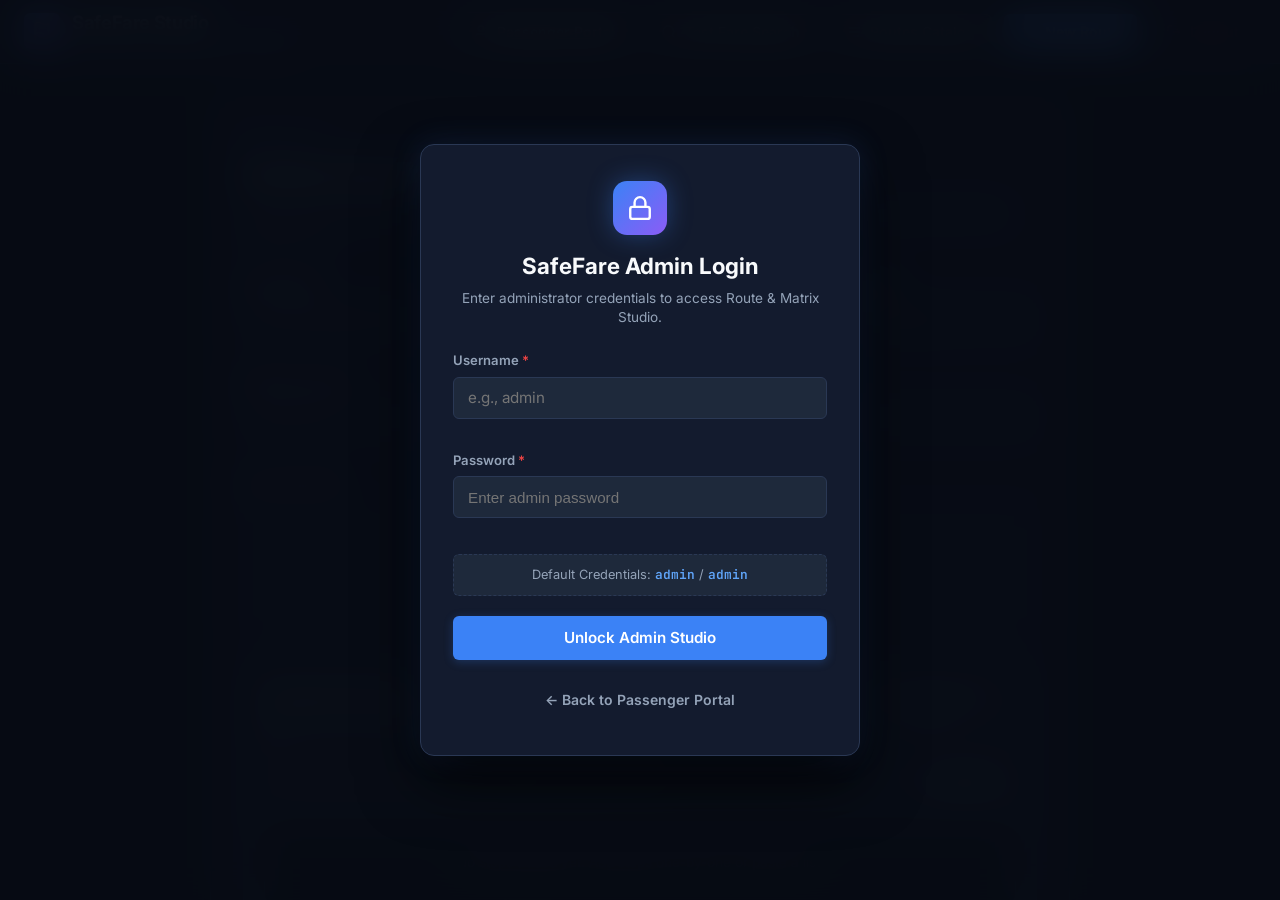
<file: ui/index.html>
<!DOCTYPE html>
<html lang="en">
<head>
  <meta charset="UTF-8">
  <meta name="viewport" content="width=device-width, initial-scale=1.0">
  <meta http-equiv="Cache-Control" content="no-cache, no-store, must-revalidate">
  <meta http-equiv="Pragma" content="no-cache">
  <meta http-equiv="Expires" content="0">
  <title>SafeFare | Route & Fare Matrix Mapping Studio</title>
  <link rel="preconnect" href="https://fonts.googleapis.com">
  <link rel="preconnect" href="https://fonts.gstatic.com" crossorigin>
  <link href="https://fonts.googleapis.com/css2?family=Inter:wght@300;400;500;600;700&family=JetBrains+Mono:wght@400;500;600&display=swap" rel="stylesheet">
  <link rel="stylesheet" href="styles.css?v=20">
  <style>
    /* Critical Admin Auth Overlay Styles */
    .admin-auth-overlay {
      position: fixed !important;
      inset: 0 !important;
      top: 0 !important;
      left: 0 !important;
      right: 0 !important;
      bottom: 0 !important;
      width: 100vw !important;
      height: 100vh !important;
      background: rgba(7, 11, 20, 0.94) !important;
      backdrop-filter: blur(18px) !important;
      -webkit-backdrop-filter: blur(18px) !important;
      z-index: 99999 !important;
      display: flex !important;
      align-items: center !important;
      justify-content: center !important;
      padding: 20px !important;
      box-sizing: border-box !important;
    }
    .admin-auth-overlay.hidden {
      display: none !important;
    }
    .auth-card {
      width: 100% !important;
      max-width: 440px !important;
      background: #131b2e !important;
      border: 1px solid #2a3854 !important;
      border-radius: 14px !important;
      padding: 36px 32px !important;
      box-shadow: 0 24px 60px rgba(0, 0, 0, 0.75), 0 0 30px rgba(59, 130, 246, 0.15) !important;
      box-sizing: border-box !important;
    }
    .auth-header {
      text-align: center !important;
      margin-bottom: 24px !important;
    }
    .auth-icon-badge {
      width: 54px !important;
      height: 54px !important;
      background: linear-gradient(135deg, #3b82f6, #8b5cf6) !important;
      border-radius: 14px !important;
      display: inline-flex !important;
      align-items: center !important;
      justify-content: center !important;
      color: white !important;
      margin-bottom: 14px !important;
      box-shadow: 0 0 24px rgba(59, 130, 246, 0.35) !important;
    }
    .auth-header h2 {
      font-size: 1.4rem !important;
      font-weight: 700 !important;
      color: #f8fafc !important;
      margin-bottom: 6px !important;
    }
    .auth-header p {
      font-size: 0.85rem !important;
      color: #94a3b8 !important;
      line-height: 1.4 !important;
    }
    .auth-form {
      display: flex !important;
      flex-direction: column !important;
      gap: 16px !important;
    }
    .auth-form .form-group {
      display: flex !important;
      flex-direction: column !important;
      gap: 6px !important;
      text-align: left !important;
    }
    .auth-form label {
      font-size: 0.82rem !important;
      font-weight: 600 !important;
      color: #94a3b8 !important;
    }
    .auth-form input {
      width: 100% !important;
      height: 42px !important;
      background: #1e293b !important;
      border: 1px solid #2a3854 !important;
      border-radius: 6px !important;
      color: #f8fafc !important;
      padding: 0 14px !important;
      font-size: 0.95rem !important;
      box-sizing: border-box !important;
      outline: none !important;
    }
    .auth-form input:focus {
      border-color: #3b82f6 !important;
      box-shadow: 0 0 0 3px rgba(59, 130, 246, 0.25) !important;
    }
    .auth-hint-box {
      background: #1e293b !important;
      border: 1px dashed #2a3854 !important;
      border-radius: 6px !important;
      padding: 10px 14px !important;
      font-size: 0.8rem !important;
      color: #94a3b8 !important;
      text-align: center !important;
    }
    .auth-hint-box code {
      color: #60a5fa !important;
      font-family: 'JetBrains Mono', monospace !important;
      font-weight: 600 !important;
    }
    .auth-form .btn-primary {
      height: 44px !important;
      font-size: 0.95rem !important;
      font-weight: 600 !important;
      margin-top: 4px !important;
    }
  </style>
</head>
<body class="dark-theme">
  <!-- Top Navigation Bar -->
  <header class="navbar">
    <div class="nav-brand">
      <div class="logo-badge">
        <svg width="20" height="20" viewBox="0 0 24 24" fill="none" stroke="currentColor" stroke-width="2.2" stroke-linecap="round" stroke-linejoin="round">
          <path d="M4 15s1-1 4-1 5 2 8 2 4-1 4-1V3s-1 1-4 1-5-2-8-2-4 1-4 1z"></path>
          <line x1="4" y1="22" x2="4" y2="15"></line>
        </svg>
      </div>
      <div>
        <h1 class="nav-title">SafeFare Studio</h1>
        <span class="nav-subtitle">Government Fare Chart Matrix Mapper</span>
      </div>
    </div>

    <div class="nav-actions">
      <div id="routeHeaderStats" class="header-stats hidden">
        <span id="headerRouteTitle" class="badge badge-primary">Route</span>
        <span id="headerProgressBadge" class="badge badge-success">0 / 0 Mapped (0%)</span>
      </div>
      <a href="user.html" class="btn btn-secondary" title="Open Passenger Portal">
        <svg width="16" height="16" viewBox="0 0 24 24" fill="none" stroke="currentColor" stroke-width="2"><path d="M20 21v-2a4 4 0 0 0-4-4H8a4 4 0 0 0-4 4v2"></path><circle cx="12" cy="7" r="4"></circle></svg>
        Passenger Portal
      </a>
      <button id="btnOpenSearchModal" class="btn btn-secondary" title="Test Fare Search">
        <svg width="16" height="16" viewBox="0 0 24 24" fill="none" stroke="currentColor" stroke-width="2"><circle cx="11" cy="11" r="8"></circle><line x1="21" y1="21" x2="16.65" y2="16.65"></line></svg>
        Test Fare Search
      </button>
      <button id="btnOpenRoutesDrawer" class="btn btn-secondary" title="Saved Routes">
        <svg width="16" height="16" viewBox="0 0 24 24" fill="none" stroke="currentColor" stroke-width="2"><path d="M4 6h16M4 12h16M4 18h16"/></svg>
        Routes Catalog
      </button>
      <button id="btnNewRoute" class="btn btn-primary">
        <svg width="16" height="16" viewBox="0 0 24 24" fill="none" stroke="currentColor" stroke-width="2"><line x1="12" y1="5" x2="12" y2="19"></line><line x1="5" y1="12" x2="19" y2="12"></line></svg>
        New Route
      </button>
      <button id="btnAdminLogout" class="btn btn-ghost" title="Logout from Admin" style="color: var(--danger);">
        <svg width="16" height="16" viewBox="0 0 24 24" fill="none" stroke="currentColor" stroke-width="2"><path d="M9 21H5a2 2 0 0 1-2-2V5a2 2 0 0 1 2-2h4"></path><polyline points="16 17 21 12 16 7"></polyline><line x1="21" y1="12" x2="9" y2="12"></line></svg>
        Logout
      </button>
    </div>
  </header>

  <!-- Main Container -->
  <main class="main-content">
    
    <!-- STEP 1: Route Setup View -->
    <section id="step1View" class="view-panel active">
      <div class="card setup-card">
        <div class="card-header">
          <div class="step-indicator">Step 1 of 2</div>
          <h2>Initialize Route & Upload PDF Chart</h2>
          <p class="text-muted">Upload the official fare chart PDF, enter sequential stops, and SafeFare will auto-calculate all N*(N-1)/2 matrix pairs.</p>
        </div>

        <form id="routeInitForm" class="setup-form">
          <div class="form-grid">
            <div class="form-group col-8">
              <label for="routeName">Route Name <span class="required">*</span></label>
              <input type="text" id="routeName" name="route_name" placeholder="e.g., Kalsi (Mirpur-12) to Kanchpur Bridge" required>
            </div>
            <div class="form-group col-4">
              <label for="routeNumber">Route / Permit No.</label>
              <input type="text" id="routeNumber" name="route_number" placeholder="e.g., A-101 or Route 1">
            </div>
            <div class="form-group col-6">
              <label for="ratePerKm">Rate Per Km (Tk)</label>
              <input type="number" step="0.01" id="ratePerKm" name="rate_per_km" placeholder="e.g., 2.50">
            </div>
            <div class="form-group col-6">
              <label for="minFare">Minimum Fare (Tk)</label>
              <input type="number" step="0.5" id="minFare" name="min_fare" placeholder="e.g., 10.00">
            </div>
          </div>

          <!-- PDF Upload Zone -->
          <div class="form-group">
            <label>Fare Chart PDF <span class="required">*</span></label>
            <div id="pdfDropzone" class="dropzone">
              <input type="file" id="pdfFileInput" accept="application/pdf" class="file-input-hidden" required>
              <div class="dropzone-content">
                <div class="upload-icon">
                  <svg width="36" height="36" viewBox="0 0 24 24" fill="none" stroke="currentColor" stroke-width="1.8">
                    <path d="M14 2H6a2 2 0 0 0-2 2v16a2 2 0 0 0 2 2h12a2 2 0 0 0 2-2V8z"></path>
                    <polyline points="14 2 14 8 20 8"></polyline>
                    <line x1="12" y1="18" x2="12" y2="12"></line>
                    <line x1="9" y1="15" x2="12" y2="12"></line>
                    <line x1="15" y1="15" x2="12" y2="12"></line>
                  </svg>
                </div>
                <div class="dropzone-text">
                  <span class="primary-text" id="uploadFilename">Click to browse or drag & drop PDF chart</span>
                  <span class="secondary-text">Official BRTA Fare Chart PDF (e.g. chartfare.pdf)</span>
                </div>
              </div>
            </div>
          </div>

          <!-- Stops List Manager -->
          <div class="form-group stops-manager-section">
            <div class="section-heading-bar">
              <div>
                <label>Ordered Bus Stops List <span class="required">*</span></label>
                <span class="helper-text">Enter stops in strict sequential order from Route Origin (1) to Terminal (N).</span>
              </div>
              <div class="heading-buttons">
                <button type="button" id="btnPasteBulkStops" class="btn btn-sm btn-ghost">📋 Paste Bulk List</button>
                <button type="button" id="btnLoadSampleStops" class="btn btn-sm btn-ghost">✨ Load Sample 13 Stops</button>
              </div>
            </div>

            <!-- Stops Input Box -->
            <div class="add-stop-row">
              <input type="text" id="newStopInput" placeholder="Enter stop name (e.g. Kanchpur Bridge) and press Enter">
              <button type="button" id="btnAddStop" class="btn btn-secondary">+ Add Stop</button>
            </div>

            <!-- Stops Pills List -->
            <div id="stopsListContainer" class="stops-container">
              <div class="empty-stops-hint">No stops added yet. Add stops one-by-one or paste a list.</div>
            </div>

            <div id="stopsSummaryBadge" class="stops-summary-note hidden">
              <span id="stopsCountText">0 stops</span> $\rightarrow$ <span id="pairsCountText">0 matrix fare pairs</span> will be auto-generated.
            </div>
          </div>

          <!-- Submit Step 1 -->
          <div class="form-actions">
            <button type="submit" id="btnSubmitStep1" class="btn btn-primary btn-lg">
              Generate Fare Matrix & Start Mapping
              <svg width="18" height="18" viewBox="0 0 24 24" fill="none" stroke="currentColor" stroke-width="2"><polyline points="9 18 15 12 9 6"></polyline></svg>
            </button>
          </div>
        </form>
      </div>
    </section>

    <!-- STEP 2: Interactive Matrix Mapping Workspace -->
    <section id="step2View" class="view-panel">
      <div class="workspace-layout">
        
        <!-- Left Pane: PDF Canvas Viewport -->
        <div class="canvas-pane">
          <!-- Canvas Toolbar -->
          <div class="canvas-toolbar">
            <div class="tool-group">
              <span class="tool-label">Drawing Target:</span>
              <button type="button" class="btn-tool active" data-target="fare_box">
                <span class="box-indicator box-red"></span> Fare Cell Box
              </button>
              <button type="button" class="btn-tool" data-target="source_box">
                <span class="box-indicator box-blue"></span> Source Stop Box
              </button>
              <button type="button" class="btn-tool" data-target="destination_box">
                <span class="box-indicator box-cyan"></span> Dest Stop Box
              </button>
            </div>

            <div class="tool-group zoom-group">
              <button id="btnZoomOut" class="btn-icon" title="Zoom Out">−</button>
              <span id="zoomLevelDisplay" class="zoom-value">100%</span>
              <button id="btnZoomIn" class="btn-icon" title="Zoom In">+</button>
              <button id="btnResetZoom" class="btn-icon" title="Reset">⟲</button>
            </div>
          </div>

          <!-- Canvas Scroll Area -->
          <div id="canvasViewport" class="canvas-viewport">
            <div id="canvasWrapper" class="canvas-wrapper">
              <img id="chartImage" alt="Chart Preview" class="chart-img-layer" crossorigin="anonymous">
              <canvas id="interactiveCanvas"></canvas>
            </div>
          </div>

          <!-- Bottom Info Bar -->
          <div class="canvas-footer-bar">
            <div id="activeCellInfo" class="footer-cell-title">Select a cell from the right panel to map coordinates</div>
            <div id="coordsTracker" class="footer-coords font-mono">X: 0, Y: 0 | Box: None</div>
          </div>
        </div>

        <!-- Right Pane: Matrix Cells Manager Panel -->
        <div class="matrix-pane">
          <div class="matrix-pane-header">
            <div class="filter-tabs">
              <button class="tab-btn active" data-filter="all">All (<span id="countAll">0</span>)</button>
              <button class="tab-btn" data-filter="unmapped">Unmapped (<span id="countUnmapped">0</span>)</button>
              <button class="tab-btn" data-filter="mapped">Mapped (<span id="countMapped">0</span>)</button>
            </div>
            <div class="search-input-wrap">
              <input type="text" id="cellSearchInput" placeholder="Filter by stop name...">
            </div>
          </div>

          <!-- Cells List -->
          <div id="cellsListContainer" class="cells-list-container">
            <!-- Dynamic Cells generated by JS -->
          </div>

          <!-- Batch Save Bar -->
          <div class="matrix-pane-footer">
            <button id="btnSaveAllMatrix" class="btn btn-primary btn-block">
              <svg width="16" height="16" viewBox="0 0 24 24" fill="none" stroke="currentColor" stroke-width="2"><path d="M19 21H5a2 2 0 0 1-2-2V5a2 2 0 0 1 2-2h11l5 5v11a2 2 0 0 1-2 2z"></path><polyline points="17 21 17 13 7 13 7 21"></polyline><polyline points="7 3 7 8 15 8"></polyline></svg>
              Save All Matrix Changes
            </button>
          </div>
        </div>

      </div>
    </section>

  </main>

  <!-- Modal: Bulk Paste Stops -->
  <div id="bulkStopsModal" class="modal-backdrop hidden">
    <div class="modal-card">
      <div class="modal-header">
        <h3>Paste Bulk Stops</h3>
        <button type="button" class="btn-close" id="btnCloseBulkModal">&times;</button>
      </div>
      <div class="modal-body">
        <p class="text-muted text-sm">Paste your bus stop names in order (one per line or comma-separated):</p>
        <textarea id="bulkStopsTextarea" rows="10" placeholder="1. Kanchpur Bridge
2. Signboard
3. Jatrabari
4. Tikatuli
5. Gulistan
6. Paltan
7. Shahbag
8. Farmgate
9. Shewrapara
10. Kazipara
11. Mirpur-10
12. Mirpur-12
13. Kalsi"></textarea>
      </div>
      <div class="modal-footer">
        <button type="button" id="btnCancelBulkModal" class="btn btn-secondary">Cancel</button>
        <button type="button" id="btnApplyBulkStops" class="btn btn-primary">Apply Stops List</button>
      </div>
    </div>
  </div>

  <!-- Modal: Visual Proof Preview -->
  <div id="proofPreviewModal" class="modal-backdrop hidden">
    <div class="modal-card modal-lg">
      <div class="modal-header">
        <h3 id="proofModalTitle">Fare Chart Highlight Proof</h3>
        <button type="button" class="btn-close" id="btnCloseProofModal">&times;</button>
      </div>
      <div class="modal-body preview-modal-body">
        <div id="proofLoadingSpinner" class="loading-spinner">Generating visual highlight...</div>
        <img id="proofPreviewImage" class="proof-img hidden" alt="Highlighted Chart">
      </div>
      <div class="modal-footer">
        <button type="button" id="btnCloseProofModal2" class="btn btn-secondary">Close</button>
      </div>
    </div>
  </div>

  <!-- Drawer: Routes Catalog -->
  <div id="routesDrawer" class="drawer-backdrop hidden">
    <div class="drawer-panel">
      <div class="drawer-header">
        <h3>Saved Routes Catalog</h3>
        <button type="button" class="btn-close" id="btnCloseDrawer">&times;</button>
      </div>
      <div id="routesCatalogList" class="drawer-body">
        <div class="loading-text">Loading routes...</div>
      </div>
    </div>
  </div>

  <!-- Modal: Test Fare Search -->
  <div id="fareSearchModal" class="modal-backdrop hidden">
    <div class="modal-card">
      <div class="modal-header">
        <h3>🔍 Test Fare Search Query</h3>
        <button type="button" class="btn-close" id="btnCloseSearchModal">&times;</button>
      </div>
      <div class="modal-body">
        <form id="fareSearchForm" class="setup-form" autocomplete="off">
          <div class="form-group autocomplete-wrapper">
            <label for="searchSource">Origin / Source Stop <span class="required">*</span></label>
            <input type="text" id="searchSource" placeholder="Type letters (e.g. m, kalsi, shahbag)..." autocomplete="off" required>
            <div id="sourceSuggestions" class="suggestions-dropdown hidden"></div>
          </div>
          <div class="form-group autocomplete-wrapper">
            <label for="searchDest">Destination Stop <span class="required">*</span></label>
            <input type="text" id="searchDest" placeholder="Type letters (e.g. p, kanchpur, jatrabari)..." autocomplete="off" required>
            <div id="destSuggestions" class="suggestions-dropdown hidden"></div>
          </div>
          <button type="submit" id="btnSubmitSearch" class="btn btn-primary btn-block">Search Fare</button>
        </form>

        <div id="searchResultsCard" class="hidden" style="margin-top: 16px; padding: 14px; background: var(--bg-surface); border: 1px solid var(--border-color); border-radius: var(--radius-sm);">
          <div style="display: flex; justify-content: space-between; align-items: center; margin-bottom: 8px;">
            <strong id="resPairTitle" style="color: var(--text-main); font-size: 0.95rem;">-</strong>
            <span id="resFareAmount" class="badge badge-success" style="font-size: 0.9rem;">- Tk</span>
          </div>
          <div id="resDistance" style="font-size: 0.8rem; color: var(--text-muted); margin-bottom: 12px;">Distance: - km</div>
          <button type="button" id="btnViewSearchResultProof" class="btn btn-sm btn-secondary btn-block">
            👁️ View Government Chart Proof
          </button>
        </div>
      </div>
    </div>
  </div>

  <!-- Toast Notifications -->
  <div id="toastContainer" class="toast-container"></div>

  <!-- Admin Authentication Gate Modal / Overlay -->
  <div id="adminAuthOverlay" class="admin-auth-overlay hidden">
    <div class="auth-card">
      <div class="auth-header">
        <div class="auth-icon-badge">
          <svg width="26" height="26" viewBox="0 0 24 24" fill="none" stroke="currentColor" stroke-width="2.2">
            <rect x="3" y="11" width="18" height="11" rx="2" ry="2"></rect>
            <path d="M7 11V7a5 5 0 0 1 10 0v4"></path>
          </svg>
        </div>
        <h2>SafeFare Admin Login</h2>
        <p>Enter administrator credentials to access Route & Matrix Studio.</p>
      </div>

      <form id="adminLoginForm" class="auth-form" autocomplete="off">
        <div class="form-group">
          <label for="adminUsername">Username <span class="required">*</span></label>
          <input type="text" id="adminUsername" placeholder="e.g., admin" required autofocus>
        </div>
        <div class="form-group">
          <label for="adminPassword">Password <span class="required">*</span></label>
          <input type="password" id="adminPassword" placeholder="Enter admin password" required>
        </div>
        <div class="auth-hint-box">
          Default Credentials: <code>admin</code> / <code>admin</code>
        </div>
        <button type="submit" id="btnAdminLogin" class="btn btn-primary btn-block">
          Unlock Admin Studio
        </button>
        <a href="user.html" class="btn btn-ghost btn-block" style="text-align: center; margin-top: 4px; display: block; text-decoration: none;">
          ← Back to Passenger Portal
        </a>
      </form>
    </div>
  </div>

  <script src="app.js?v=20"></script>
</body>
</html>
</file>
<file: ui/styles.css>
:root {
  --bg-main: #0b0f19;
  --bg-card: #131b2e;
  --bg-surface: #1e293b;
  --bg-surface-hover: #2d3d56;
  --border-color: #2a3854;
  --border-subtle: #1e293b;
  
  --text-main: #f8fafc;
  --text-muted: #94a3b8;
  --text-dim: #64748b;
  
  --primary: #3b82f6;
  --primary-hover: #2563eb;
  --primary-glow: rgba(59, 130, 246, 0.25);
  
  --success: #10b981;
  --success-glow: rgba(16, 185, 129, 0.2);
  --warning: #f59e0b;
  --danger: #ef4444;
  --cyan: #06b6d4;
  
  --font-sans: 'Inter', -apple-system, BlinkMacSystemFont, 'Segoe UI', Roboto, sans-serif;
  --font-mono: 'JetBrains Mono', monospace;
  
  --radius-sm: 6px;
  --radius-md: 10px;
  --radius-lg: 14px;
}

* {
  box-sizing: border-box;
  margin: 0;
  padding: 0;
}

body {
  font-family: var(--font-sans);
  background-color: var(--bg-main);
  color: var(--text-main);
  line-height: 1.5;
  height: 100vh;
  display: flex;
  flex-direction: column;
  overflow: hidden;
}

/* Typography & Utility */
.font-mono { font-family: var(--font-mono); }
.text-muted { color: var(--text-muted); }
.text-sm { font-size: 0.875rem; }
.hidden { display: none !important; }
.required { color: var(--danger); }

/* Navigation Bar */
.navbar {
  height: 64px;
  background: var(--bg-card);
  border-bottom: 1px solid var(--border-color);
  display: flex;
  align-items: center;
  justify-content: space-between;
  padding: 0 24px;
  z-index: 10;
  flex-shrink: 0;
}

.nav-brand {
  display: flex;
  align-items: center;
  gap: 12px;
}

.logo-badge {
  background: linear-gradient(135deg, var(--primary), #8b5cf6);
  color: white;
  width: 36px;
  height: 36px;
  border-radius: var(--radius-sm);
  display: flex;
  align-items: center;
  justify-content: center;
  box-shadow: 0 0 16px var(--primary-glow);
}

.nav-title {
  font-size: 1.15rem;
  font-weight: 700;
  letter-spacing: -0.02em;
}

.nav-subtitle {
  font-size: 0.75rem;
  color: var(--text-muted);
  display: block;
}

.nav-actions {
  display: flex;
  align-items: center;
  gap: 12px;
}

.header-stats {
  display: flex;
  gap: 8px;
  align-items: center;
}

.badge {
  padding: 4px 10px;
  font-size: 0.75rem;
  font-weight: 600;
  border-radius: 20px;
}

.badge-primary { background: rgba(59, 130, 246, 0.15); color: #60a5fa; border: 1px solid rgba(59, 130, 246, 0.3); }
.badge-success { background: rgba(16, 185, 129, 0.15); color: #34d399; border: 1px solid rgba(16, 185, 129, 0.3); }
.badge-warning { background: rgba(245, 158, 11, 0.15); color: #fbbf24; border: 1px solid rgba(245, 158, 11, 0.3); }

/* Buttons */
.btn {
  display: inline-flex;
  align-items: center;
  gap: 8px;
  padding: 8px 16px;
  font-size: 0.875rem;
  font-weight: 600;
  border-radius: var(--radius-sm);
  cursor: pointer;
  border: 1px solid transparent;
  transition: all 0.15s ease;
  font-family: inherit;
}

.btn-primary {
  background: var(--primary);
  color: white;
  box-shadow: 0 2px 10px var(--primary-glow);
}
.btn-primary:hover {
  background: var(--primary-hover);
}

.btn-secondary {
  background: var(--bg-surface);
  color: var(--text-main);
  border-color: var(--border-color);
}
.btn-secondary:hover {
  background: var(--bg-surface-hover);
}

.btn-ghost {
  background: transparent;
  color: var(--text-muted);
}
.btn-ghost:hover {
  color: var(--text-main);
  background: var(--bg-surface);
}

.btn-sm { padding: 4px 10px; font-size: 0.8rem; }
.btn-lg { padding: 12px 24px; font-size: 1rem; }
.btn-block { width: 100%; justify-content: center; }

.btn-icon {
  width: 32px;
  height: 32px;
  border-radius: var(--radius-sm);
  background: var(--bg-surface);
  border: 1px solid var(--border-color);
  color: var(--text-main);
  cursor: pointer;
  display: flex;
  align-items: center;
  justify-content: center;
  font-size: 1.1rem;
}
.btn-icon:hover { background: var(--bg-surface-hover); }

/* Main Views */
.main-content {
  flex: 1;
  position: relative;
  overflow: hidden;
}

.view-panel {
  display: none;
  height: 100%;
  width: 100%;
}
.view-panel.active {
  display: block;
}

/* Step 1 Setup Card */
#step1View {
  overflow-y: auto;
  padding: 32px 20px;
}

.setup-card {
  max-width: 860px;
  margin: 0 auto;
  background: var(--bg-card);
  border: 1px solid var(--border-color);
  border-radius: var(--radius-lg);
  padding: 32px;
  box-shadow: 0 12px 30px rgba(0,0,0,0.4);
}

.card-header {
  margin-bottom: 24px;
}

.step-indicator {
  display: inline-block;
  font-size: 0.75rem;
  font-weight: 700;
  text-transform: uppercase;
  letter-spacing: 0.08em;
  color: var(--primary);
  margin-bottom: 6px;
}

.card-header h2 {
  font-size: 1.5rem;
  font-weight: 700;
  margin-bottom: 8px;
}

.form-grid {
  display: grid;
  grid-template-columns: repeat(12, 1fr);
  gap: 16px;
  margin-bottom: 20px;
}

.col-12 { grid-column: span 12; }
.col-8 { grid-column: span 8; }
.col-6 { grid-column: span 6; }
.col-4 { grid-column: span 4; }

.form-group {
  display: flex;
  flex-direction: column;
  gap: 6px;
  margin-bottom: 16px;
}

.form-group label {
  font-size: 0.85rem;
  font-weight: 600;
  color: var(--text-main);
}

input[type="text"],
input[type="number"],
textarea {
  background: var(--bg-surface);
  border: 1px solid var(--border-color);
  border-radius: var(--radius-sm);
  color: var(--text-main);
  padding: 10px 14px;
  font-size: 0.9rem;
  font-family: inherit;
  outline: none;
  transition: border-color 0.15s ease;
}

input:focus, textarea:focus {
  border-color: var(--primary);
  box-shadow: 0 0 0 3px var(--primary-glow);
}

/* Dropzone */
.dropzone {
  border: 2px dashed var(--border-color);
  border-radius: var(--radius-md);
  padding: 24px;
  text-align: center;
  cursor: pointer;
  background: rgba(30, 41, 59, 0.4);
  transition: all 0.2s ease;
  position: relative;
}
.dropzone:hover, .dropzone.dragover {
  border-color: var(--primary);
  background: rgba(59, 130, 246, 0.08);
}
.file-input-hidden {
  position: absolute;
  top: 0; left: 0; width: 100%; height: 100%;
  opacity: 0;
  cursor: pointer;
}
.dropzone-content {
  display: flex;
  flex-direction: column;
  align-items: center;
  gap: 10px;
}
.upload-icon {
  color: var(--primary);
}
.dropzone-text {
  display: flex;
  flex-direction: column;
}
.dropzone-text .primary-text {
  font-weight: 600;
  color: var(--text-main);
}
.dropzone-text .secondary-text {
  font-size: 0.8rem;
  color: var(--text-muted);
}

/* Stops Manager */
.stops-manager-section {
  background: var(--bg-surface);
  border: 1px solid var(--border-color);
  border-radius: var(--radius-md);
  padding: 20px;
  margin-top: 10px;
}

.section-heading-bar {
  display: flex;
  justify-content: space-between;
  align-items: flex-start;
  margin-bottom: 12px;
}

.helper-text {
  font-size: 0.78rem;
  color: var(--text-muted);
  display: block;
}

.heading-buttons {
  display: flex;
  gap: 8px;
}

.add-stop-row {
  display: flex;
  gap: 10px;
  margin-bottom: 14px;
}
.add-stop-row input {
  flex: 1;
}

.stops-container {
  display: flex;
  flex-wrap: wrap;
  gap: 8px;
  min-height: 80px;
  max-height: 220px;
  overflow-y: auto;
  padding: 10px;
  background: var(--bg-main);
  border: 1px solid var(--border-color);
  border-radius: var(--radius-sm);
}

.stop-pill {
  display: inline-flex;
  align-items: center;
  gap: 8px;
  background: var(--bg-surface);
  border: 1px solid var(--border-color);
  padding: 6px 10px;
  border-radius: 20px;
  font-size: 0.85rem;
}
.stop-pill .stop-num {
  font-size: 0.75rem;
  font-weight: 700;
  color: var(--primary);
  background: rgba(59, 130, 246, 0.15);
  width: 20px;
  height: 20px;
  border-radius: 50%;
  display: flex;
  align-items: center;
  justify-content: center;
}
.stop-pill .btn-remove-stop {
  color: var(--text-dim);
  cursor: pointer;
  font-size: 1rem;
  line-height: 1;
}
.stop-pill .btn-remove-stop:hover { color: var(--danger); }

.empty-stops-hint {
  color: var(--text-dim);
  font-size: 0.85rem;
  margin: auto;
}

.stops-summary-note {
  margin-top: 10px;
  font-size: 0.85rem;
  color: #38bdf8;
  font-weight: 500;
}

.form-actions {
  margin-top: 24px;
  display: flex;
  justify-content: flex-end;
}

/* STEP 2: WORKSPACE LAYOUT */
#step2View {
  height: 100%;
}

.workspace-layout {
  display: flex;
  height: 100%;
  width: 100%;
}

/* Left Pane: Canvas Viewport */
.canvas-pane {
  flex: 1;
  display: flex;
  flex-direction: column;
  background: #070a12;
  border-right: 1px solid var(--border-color);
  position: relative;
  overflow: hidden;
}

.canvas-toolbar {
  height: 50px;
  background: var(--bg-card);
  border-bottom: 1px solid var(--border-color);
  display: flex;
  align-items: center;
  justify-content: space-between;
  padding: 0 16px;
  flex-shrink: 0;
}

.tool-group {
  display: flex;
  align-items: center;
  gap: 8px;
}

.tool-label {
  font-size: 0.8rem;
  font-weight: 600;
  color: var(--text-muted);
}

.btn-tool {
  display: flex;
  align-items: center;
  gap: 6px;
  background: var(--bg-surface);
  border: 1px solid var(--border-color);
  color: var(--text-muted);
  padding: 5px 10px;
  border-radius: var(--radius-sm);
  font-size: 0.8rem;
  font-weight: 600;
  cursor: pointer;
}
.btn-tool.active {
  background: var(--bg-surface-hover);
  border-color: var(--primary);
  color: var(--text-main);
  box-shadow: 0 0 10px var(--primary-glow);
}

.box-indicator {
  width: 10px;
  height: 10px;
  border-radius: 2px;
}
.box-red { background: var(--danger); }
.box-blue { background: var(--primary); }
.box-cyan { background: var(--cyan); }

.zoom-group {
  display: flex;
  align-items: center;
  gap: 6px;
}
.zoom-value {
  font-size: 0.8rem;
  font-family: var(--font-mono);
  color: var(--text-muted);
  width: 45px;
  text-align: center;
}

/* Scrollable Canvas Viewport */
.canvas-viewport {
  flex: 1;
  overflow: auto;
  position: relative;
  background: radial-gradient(#1e293b 1px, transparent 1px);
  background-size: 20px 20px;
  padding: 20px;
  display: flex;
  align-items: flex-start;
  justify-content: center;
}

.canvas-wrapper {
  position: relative;
  box-shadow: 0 10px 40px rgba(0,0,0,0.8);
  border: 1px solid var(--border-color);
  background: white;
  transform-origin: top left;
  transition: transform 0.1s ease-out;
}

.chart-img-layer {
  display: block;
  user-select: none;
  pointer-events: none;
  max-width: none;
}

#interactiveCanvas {
  position: absolute;
  top: 0;
  left: 0;
  width: 100%;
  height: 100%;
  cursor: crosshair;
}

.canvas-footer-bar {
  height: 36px;
  background: var(--bg-card);
  border-top: 1px solid var(--border-color);
  display: flex;
  align-items: center;
  justify-content: space-between;
  padding: 0 16px;
  font-size: 0.8rem;
  flex-shrink: 0;
}
.footer-cell-title {
  color: var(--text-main);
  font-weight: 600;
}
.footer-coords {
  color: var(--text-dim);
}

/* Right Pane: Matrix Cells Manager */
.matrix-pane {
  width: 480px;
  background: var(--bg-card);
  display: flex;
  flex-direction: column;
  flex-shrink: 0;
  height: 100%;
}

.matrix-pane-header {
  padding: 14px 16px;
  border-bottom: 1px solid var(--border-color);
  display: flex;
  flex-direction: column;
  gap: 10px;
  flex-shrink: 0;
}

.filter-tabs {
  display: flex;
  background: var(--bg-surface);
  border-radius: var(--radius-sm);
  padding: 3px;
  gap: 2px;
}
.tab-btn {
  flex: 1;
  background: transparent;
  border: none;
  color: var(--text-muted);
  font-size: 0.78rem;
  font-weight: 600;
  padding: 6px 0;
  border-radius: 4px;
  cursor: pointer;
}
.tab-btn.active {
  background: var(--bg-card);
  color: var(--text-main);
  box-shadow: 0 2px 5px rgba(0,0,0,0.3);
}

.search-input-wrap input {
  width: 100%;
  padding: 7px 12px;
  font-size: 0.82rem;
}

.cells-list-container {
  flex: 1;
  overflow-y: auto;
  padding: 12px;
  display: flex;
  flex-direction: column;
  gap: 8px;
}

/* Cell Card */
.cell-card {
  background: var(--bg-surface);
  border: 1px solid var(--border-color);
  border-radius: var(--radius-sm);
  padding: 12px;
  cursor: pointer;
  transition: all 0.15s ease;
}
.cell-card:hover {
  background: var(--bg-surface-hover);
  border-color: #3b82f666;
}
.cell-card.active {
  border-color: var(--primary);
  background: rgba(59, 130, 246, 0.08);
  box-shadow: 0 0 0 1px var(--primary);
}

.cell-card-header {
  display: flex;
  justify-content: space-between;
  align-items: center;
  margin-bottom: 8px;
}
.cell-pair-title {
  font-size: 0.85rem;
  font-weight: 600;
  color: var(--text-main);
}
.cell-pair-title .arrow { color: var(--primary); }

.cell-status-dot {
  width: 8px;
  height: 8px;
  border-radius: 50%;
  background: var(--warning);
}
.cell-status-dot.mapped {
  background: var(--success);
  box-shadow: 0 0 8px var(--success);
}

.cell-inputs-row {
  display: grid;
  grid-template-columns: 1fr 1fr;
  gap: 8px;
  margin-bottom: 8px;
}
.cell-input-group {
  display: flex;
  flex-direction: column;
  gap: 2px;
}
.cell-input-group label {
  font-size: 0.72rem;
  color: var(--text-muted);
}
.cell-input-group input {
  padding: 5px 8px;
  font-size: 0.82rem;
}

.cell-boxes-status {
  display: flex;
  gap: 6px;
  margin-bottom: 8px;
  font-size: 0.72rem;
}
.box-tag {
  padding: 2px 6px;
  border-radius: 4px;
  font-family: var(--font-mono);
  background: rgba(0,0,0,0.3);
  color: var(--text-dim);
}
.box-tag.set {
  color: var(--text-main);
  background: rgba(59, 130, 246, 0.2);
  border: 1px solid rgba(59, 130, 246, 0.4);
}
.box-tag.set.fare {
  background: rgba(239, 68, 68, 0.2);
  border: 1px solid rgba(239, 68, 68, 0.4);
}

.cell-card-actions {
  display: flex;
  justify-content: space-between;
  align-items: center;
}
.cell-auto-save-note {
  font-size: 0.7rem;
  color: var(--text-dim);
}

.matrix-pane-footer {
  padding: 12px 16px;
  border-top: 1px solid var(--border-color);
  background: var(--bg-card);
  flex-shrink: 0;
}

/* Modals */
.modal-backdrop {
  position: fixed;
  inset: 0;
  background: rgba(0,0,0,0.7);
  backdrop-filter: blur(4px);
  display: flex;
  align-items: center;
  justify-content: center;
  z-index: 100;
}

.modal-card {
  background: var(--bg-card);
  border: 1px solid var(--border-color);
  border-radius: var(--radius-lg);
  width: 520px;
  max-width: 90vw;
  box-shadow: 0 20px 50px rgba(0,0,0,0.6);
  display: flex;
  flex-direction: column;
}
.modal-card.modal-lg {
  width: 800px;
}

.modal-header {
  padding: 16px 20px;
  border-bottom: 1px solid var(--border-color);
  display: flex;
  justify-content: space-between;
  align-items: center;
}
.btn-close {
  background: transparent;
  border: none;
  color: var(--text-muted);
  font-size: 1.4rem;
  cursor: pointer;
}
.btn-close:hover { color: var(--text-main); }

.modal-body {
  padding: 20px;
}
.modal-body textarea {
  width: 100%;
  margin-top: 10px;
  resize: vertical;
}

.preview-modal-body {
  display: flex;
  align-items: center;
  justify-content: center;
  min-height: 380px;
  background: #080c14;
}
.proof-img {
  max-width: 100%;
  max-height: 500px;
  border-radius: var(--radius-sm);
  border: 1px solid var(--border-color);
}

.modal-footer {
  padding: 14px 20px;
  border-top: 1px solid var(--border-color);
  display: flex;
  justify-content: flex-end;
  gap: 10px;
}

/* Drawer */
.drawer-backdrop {
  position: fixed;
  inset: 0;
  background: rgba(0,0,0,0.6);
  z-index: 90;
  display: flex;
  justify-content: flex-end;
}
.drawer-panel {
  width: 420px;
  background: var(--bg-card);
  height: 100%;
  border-left: 1px solid var(--border-color);
  display: flex;
  flex-direction: column;
}
.drawer-header {
  padding: 16px 20px;
  border-bottom: 1px solid var(--border-color);
  display: flex;
  justify-content: space-between;
  align-items: center;
}
.drawer-body {
  flex: 1;
  overflow-y: auto;
  padding: 16px;
  display: flex;
  flex-direction: column;
  gap: 10px;
}

.catalog-item {
  background: var(--bg-surface);
  border: 1px solid var(--border-color);
  border-radius: var(--radius-md);
  padding: 14px;
  cursor: pointer;
  transition: all 0.15s ease;
}
.catalog-item:hover {
  border-color: var(--primary);
  background: var(--bg-surface-hover);
}
.catalog-item-title {
  font-weight: 600;
  font-size: 0.9rem;
  margin-bottom: 4px;
}
.catalog-item-meta {
  font-size: 0.78rem;
  color: var(--text-muted);
  display: flex;
  justify-content: space-between;
}

/* Toast Notifications */
.toast-container {
  position: fixed;
  bottom: 24px;
  right: 24px;
  z-index: 200;
  display: flex;
  flex-direction: column;
  gap: 8px;
}
.toast {
  background: var(--bg-surface);
  border: 1px solid var(--border-color);
  color: var(--text-main);
  padding: 10px 16px;
  border-radius: var(--radius-sm);
  font-size: 0.85rem;
  box-shadow: 0 10px 25px rgba(0,0,0,0.5);
  animation: slideIn 0.2s ease forwards;
}
.toast.success { border-color: var(--success); border-left-width: 4px; }
.toast.error { border-color: var(--danger); border-left-width: 4px; }

/* Autocomplete Dropdowns */
.autocomplete-wrapper {
  position: relative;
}

.suggestions-dropdown {
  position: absolute;
  top: calc(100% + 4px);
  left: 0;
  right: 0;
  background: var(--bg-surface);
  border: 1px solid var(--border-color);
  border-radius: var(--radius-sm);
  max-height: 180px;
  overflow-y: auto;
  z-index: 50;
  box-shadow: 0 10px 25px rgba(0, 0, 0, 0.5);
}

.suggestion-item {
  padding: 8px 12px;
  font-size: 0.85rem;
  color: var(--text-main);
  cursor: pointer;
  display: flex;
  justify-content: space-between;
  align-items: center;
  transition: background 0.12s ease;
}

.suggestion-item:hover,
.suggestion-item.active {
  background: var(--primary-glow);
  color: #60a5fa;
}

.suggestion-item .match-highlight {
  font-weight: 700;
  color: #38bdf8;
}

@keyframes slideIn {
  from { transform: translateX(100%); opacity: 0; }
  to { transform: translateX(0); opacity: 1; }
}

/* ============================================================= */
/* Commuter User Portal Styles                                    */
/* ============================================================= */
body.user-portal-body {
  height: auto !important;
  min-height: 100vh;
  overflow-y: auto !important;
}

.user-navbar {
  position: sticky;
  top: 0;
  z-index: 100;
  backdrop-filter: blur(12px);
  background: rgba(19, 27, 46, 0.85);
}

.user-nav-links {
  display: flex;
  align-items: center;
  gap: 20px;
}

.nav-link {
  color: var(--text-muted);
  text-decoration: none;
  font-size: 0.875rem;
  font-weight: 500;
  transition: color 0.15s ease;
}

.nav-link:hover, .nav-link.active {
  color: var(--text-main);
}

.user-main-container {
  max-width: 1080px;
  margin: 0 auto;
  padding: 40px 20px 80px 20px;
  display: flex;
  flex-direction: column;
  gap: 48px;
}

/* Hero Section */
.user-hero-section {
  text-align: center;
  max-width: 780px;
  margin: 0 auto;
}

.hero-badge {
  display: inline-flex;
  align-items: center;
  gap: 6px;
  padding: 4px 14px;
  background: rgba(59, 130, 246, 0.12);
  border: 1px solid rgba(59, 130, 246, 0.3);
  border-radius: 999px;
  color: #60a5fa;
  font-size: 0.8rem;
  font-weight: 600;
  margin-bottom: 16px;
}

.hero-title {
  font-size: 2.35rem;
  font-weight: 800;
  letter-spacing: -0.03em;
  line-height: 1.25;
  margin-bottom: 16px;
}

.gradient-text {
  background: linear-gradient(135deg, #38bdf8 0%, #818cf8 100%);
  -webkit-background-clip: text;
  -webkit-text-fill-color: transparent;
}

.hero-desc {
  font-size: 1.05rem;
  color: var(--text-muted);
  line-height: 1.6;
}

/* Search Card */
.search-card {
  background: var(--bg-card);
  border: 1px solid var(--border-color);
  border-radius: var(--radius-lg);
  padding: 30px;
  box-shadow: 0 16px 36px rgba(0, 0, 0, 0.35);
}

.search-inputs-grid {
  display: grid;
  grid-template-columns: 1fr auto 1fr 1fr;
  gap: 16px;
  align-items: flex-end;
}

.input-with-icon {
  position: relative;
  display: flex;
  align-items: center;
}

.btn-clear-input {
  position: absolute;
  right: 10px;
  background: none;
  border: none;
  color: var(--text-muted);
  font-size: 1.2rem;
  cursor: pointer;
  padding: 0 4px;
}
.btn-clear-input:hover { color: var(--text-main); }

.swap-button-wrapper {
  display: flex;
  align-items: center;
  justify-content: center;
  margin-bottom: 2px;
}

.btn-swap {
  width: 42px;
  height: 42px;
  border-radius: var(--radius-sm);
  background: var(--bg-surface);
  border: 1px solid var(--border-color);
  color: var(--text-muted);
  display: flex;
  align-items: center;
  justify-content: center;
  cursor: pointer;
  transition: all 0.2s ease;
}

.btn-swap:hover {
  background: var(--primary);
  border-color: var(--primary);
  color: white;
  transform: rotate(180deg);
}

.dot-indicator {
  display: inline-block;
  width: 8px;
  height: 8px;
  border-radius: 50%;
  margin-right: 6px;
}
.dot-green { background: #10b981; }
.dot-red { background: #ef4444; }
.dot-blue { background: #3b82f6; }

.quick-chips-row {
  margin-top: 18px;
  display: flex;
  align-items: center;
  gap: 10px;
  flex-wrap: wrap;
}

.chips-label {
  font-size: 0.8rem;
  color: var(--text-dim);
  font-weight: 600;
  text-transform: uppercase;
  letter-spacing: 0.04em;
}

.chips-list {
  display: flex;
  gap: 8px;
  flex-wrap: wrap;
}

.quick-chip {
  background: var(--bg-surface);
  border: 1px solid var(--border-color);
  color: var(--text-muted);
  padding: 4px 12px;
  border-radius: 999px;
  font-size: 0.8rem;
  cursor: pointer;
  transition: all 0.15s ease;
}

.quick-chip:hover {
  background: var(--bg-surface-hover);
  color: var(--text-main);
  border-color: var(--primary);
}

.search-action-row {
  margin-top: 24px;
}

.btn-search-hero {
  width: 100%;
  height: 48px;
  font-size: 1rem;
  font-weight: 600;
  display: flex;
  align-items: center;
  justify-content: center;
  gap: 8px;
  box-shadow: 0 4px 20px var(--primary-glow);
}

/* Result Card */
.fare-result-container {
  margin-top: 24px;
  animation: slideInUp 0.3s ease;
}

@keyframes slideInUp {
  from { opacity: 0; transform: translateY(16px); }
  to { opacity: 1; transform: translateY(0); }
}

.result-card {
  background: linear-gradient(180deg, #162238 0%, #111a2e 100%);
  border: 1px solid #2563eb;
  border-radius: var(--radius-lg);
  padding: 28px;
  box-shadow: 0 12px 32px rgba(37, 99, 235, 0.18);
}

.result-header {
  display: flex;
  align-items: center;
  justify-content: space-between;
  border-bottom: 1px solid var(--border-color);
  padding-bottom: 20px;
  margin-bottom: 20px;
}

.result-badge-verified {
  display: inline-block;
  font-size: 0.75rem;
  font-weight: 700;
  color: #34d399;
  text-transform: uppercase;
  letter-spacing: 0.05em;
  margin-bottom: 6px;
}

.result-trip-title {
  font-size: 1.35rem;
  color: var(--text-main);
  font-weight: 700;
}

.fare-display-box {
  text-align: right;
}

.currency-symbol {
  font-size: 1.4rem;
  font-weight: 700;
  color: #38bdf8;
  margin-right: 2px;
}

.fare-main-number {
  font-size: 2.8rem;
  font-weight: 800;
  font-family: var(--font-mono);
  color: #38bdf8;
  letter-spacing: -0.02em;
}

.fare-label {
  display: block;
  font-size: 0.75rem;
  color: var(--text-muted);
  text-transform: uppercase;
}

.result-body-grid {
  display: grid;
  grid-template-columns: repeat(4, 1fr);
  gap: 14px;
  margin-bottom: 24px;
}

.info-tile {
  background: var(--bg-surface);
  border: 1px solid var(--border-color);
  border-radius: var(--radius-sm);
  padding: 12px 14px;
}

.tile-label {
  display: block;
  font-size: 0.75rem;
  color: var(--text-muted);
  margin-bottom: 4px;
  text-transform: uppercase;
}

.tile-value {
  font-size: 1rem;
  font-weight: 600;
  color: var(--text-main);
}

.result-footer-actions {
  display: flex;
  align-items: center;
  justify-content: space-between;
  padding-top: 16px;
  border-top: 1px solid var(--border-color);
}

.btn-proof-hero {
  padding: 10px 22px;
  font-size: 0.95rem;
  font-weight: 600;
  display: inline-flex;
  align-items: center;
  gap: 8px;
}

.proof-hint {
  font-size: 0.82rem;
  color: var(--text-muted);
}

/* User Content Sections */
.user-content-section {
  padding-top: 10px;
}

.section-title-wrap {
  margin-bottom: 24px;
}

.section-title-wrap h2 {
  font-size: 1.5rem;
  font-weight: 700;
  margin-bottom: 4px;
}

/* Routes Cards Grid */
.routes-cards-grid {
  display: grid;
  grid-template-columns: repeat(auto-fill, minmax(320px, 1fr));
  gap: 18px;
}

.user-route-card {
  background: var(--bg-card);
  border: 1px solid var(--border-color);
  border-radius: var(--radius-md);
  padding: 20px;
  display: flex;
  flex-direction: column;
  justify-content: space-between;
  transition: transform 0.15s ease, border-color 0.15s ease;
}

.user-route-card:hover {
  transform: translateY(-2px);
  border-color: var(--primary);
}

.route-card-top {
  display: flex;
  justify-content: space-between;
  align-items: center;
  margin-bottom: 12px;
}

.route-permit-tag {
  font-size: 0.75rem;
  font-family: var(--font-mono);
  font-weight: 600;
  background: var(--bg-surface);
  padding: 2px 8px;
  border-radius: var(--radius-sm);
  color: #60a5fa;
}

.route-card-title {
  font-size: 1.05rem;
  font-weight: 600;
  margin-bottom: 14px;
  line-height: 1.4;
}

.route-card-stats {
  display: flex;
  gap: 12px;
  background: var(--bg-surface);
  border-radius: var(--radius-sm);
  padding: 10px 12px;
  margin-bottom: 16px;
}

.route-stat-item {
  flex: 1;
  text-align: center;
}

.stat-num {
  display: block;
  font-weight: 700;
  font-size: 0.95rem;
  font-family: var(--font-mono);
  color: var(--text-main);
}

.stat-label {
  font-size: 0.7rem;
  color: var(--text-muted);
  text-transform: uppercase;
}

/* Guidelines Grid */
.guidelines-grid {
  display: grid;
  grid-template-columns: repeat(auto-fill, minmax(240px, 1fr));
  gap: 18px;
}

.guide-card {
  background: var(--bg-card);
  border: 1px solid var(--border-color);
  border-radius: var(--radius-md);
  padding: 22px;
}

.guide-icon {
  font-size: 1.75rem;
  margin-bottom: 12px;
}

.guide-card h3 {
  font-size: 1rem;
  font-weight: 600;
  margin-bottom: 8px;
}

.guide-card p {
  font-size: 0.85rem;
  color: var(--text-muted);
  line-height: 1.5;
}

/* Helpline Banner */
.helpline-banner {
  background: linear-gradient(135deg, #1e1b4b 0%, #0f172a 100%);
  border: 1px solid #4338ca;
  border-radius: var(--radius-lg);
  padding: 28px;
  display: flex;
  justify-content: space-between;
  align-items: center;
  flex-wrap: wrap;
  gap: 20px;
}

.helpline-banner h3 {
  font-size: 1.2rem;
  margin-bottom: 4px;
}

.helpline-banner p {
  color: #a5b4fc;
  font-size: 0.9rem;
}

.helpline-pills {
  display: flex;
  gap: 12px;
  flex-wrap: wrap;
}

.help-pill {
  background: rgba(0, 0, 0, 0.4);
  border: 1px solid #6366f1;
  border-radius: var(--radius-md);
  padding: 10px 16px;
  text-align: center;
}

.help-org {
  display: block;
  font-size: 0.72rem;
  color: #c7d2fe;
  text-transform: uppercase;
  font-weight: 600;
}

.help-num {
  font-size: 1.15rem;
  font-weight: 800;
  font-family: var(--font-mono);
  color: #ffffff;
}

/* Timeline Stops */
.stops-timeline {
  display: flex;
  flex-direction: column;
  gap: 8px;
  max-height: 380px;
  overflow-y: auto;
  padding-right: 6px;
}

.timeline-stop-item {
  display: flex;
  align-items: center;
  gap: 12px;
  background: var(--bg-surface);
  border: 1px solid var(--border-color);
  border-radius: var(--radius-sm);
  padding: 10px 14px;
}

.stop-marker {
  width: 24px;
  height: 24px;
  background: var(--primary);
  color: white;
  border-radius: 50%;
  display: flex;
  align-items: center;
  justify-content: center;
  font-size: 0.75rem;
  font-weight: 700;
  flex-shrink: 0;
}

.stop-info {
  display: flex;
  flex-direction: column;
}

.stop-sub {
  font-size: 0.75rem;
  color: var(--text-muted);
}

/* ============================================================= */
/* Admin Authentication Modal / Overlay                          */
/* ============================================================= */
.admin-auth-overlay {
  position: fixed;
  inset: 0;
  background: rgba(7, 11, 20, 0.88);
  backdrop-filter: blur(16px);
  z-index: 1000;
  display: flex;
  align-items: center;
  justify-content: center;
  padding: 20px;
}

.auth-card {
  width: 100%;
  max-width: 420px;
  background: var(--bg-card);
  border: 1px solid var(--border-color);
  border-radius: var(--radius-lg);
  padding: 36px 30px;
  box-shadow: 0 20px 50px rgba(0, 0, 0, 0.6);
  animation: zoomIn 0.2s ease;
}

@keyframes zoomIn {
  from { transform: scale(0.95); opacity: 0; }
  to { transform: scale(1); opacity: 1; }
}

.auth-header {
  text-align: center;
  margin-bottom: 26px;
}

.auth-icon-badge {
  width: 52px;
  height: 52px;
  background: linear-gradient(135deg, var(--primary), #8b5cf6);
  border-radius: 12px;
  display: inline-flex;
  align-items: center;
  justify-content: center;
  color: white;
  margin-bottom: 14px;
  box-shadow: 0 0 20px var(--primary-glow);
}

.auth-header h2 {
  font-size: 1.35rem;
  font-weight: 700;
  margin-bottom: 4px;
}

.auth-header p {
  font-size: 0.85rem;
  color: var(--text-muted);
}

.auth-form {
  display: flex;
  flex-direction: column;
  gap: 16px;
}

.auth-hint-box {
  background: var(--bg-surface);
  border: 1px dashed var(--border-color);
  border-radius: var(--radius-sm);
  padding: 8px 12px;
  font-size: 0.78rem;
  color: var(--text-muted);
  text-align: center;
  margin-top: 4px;
}

.auth-hint-box code {
  color: #60a5fa;
  font-family: var(--font-mono);
}

/* Responsive adjustments */
@media (max-width: 860px) {
  .search-inputs-grid {
    grid-template-columns: 1fr;
  }
  .swap-button-wrapper {
    margin: -8px 0;
  }
  .result-body-grid {
    grid-template-columns: 1fr 1fr;
  }
  .result-header {
    flex-direction: column;
    align-items: flex-start;
    gap: 12px;
  }
  .fare-display-box {
    text-align: left;
  }
  .user-nav-links {
    display: none;
  }
}
</file>
